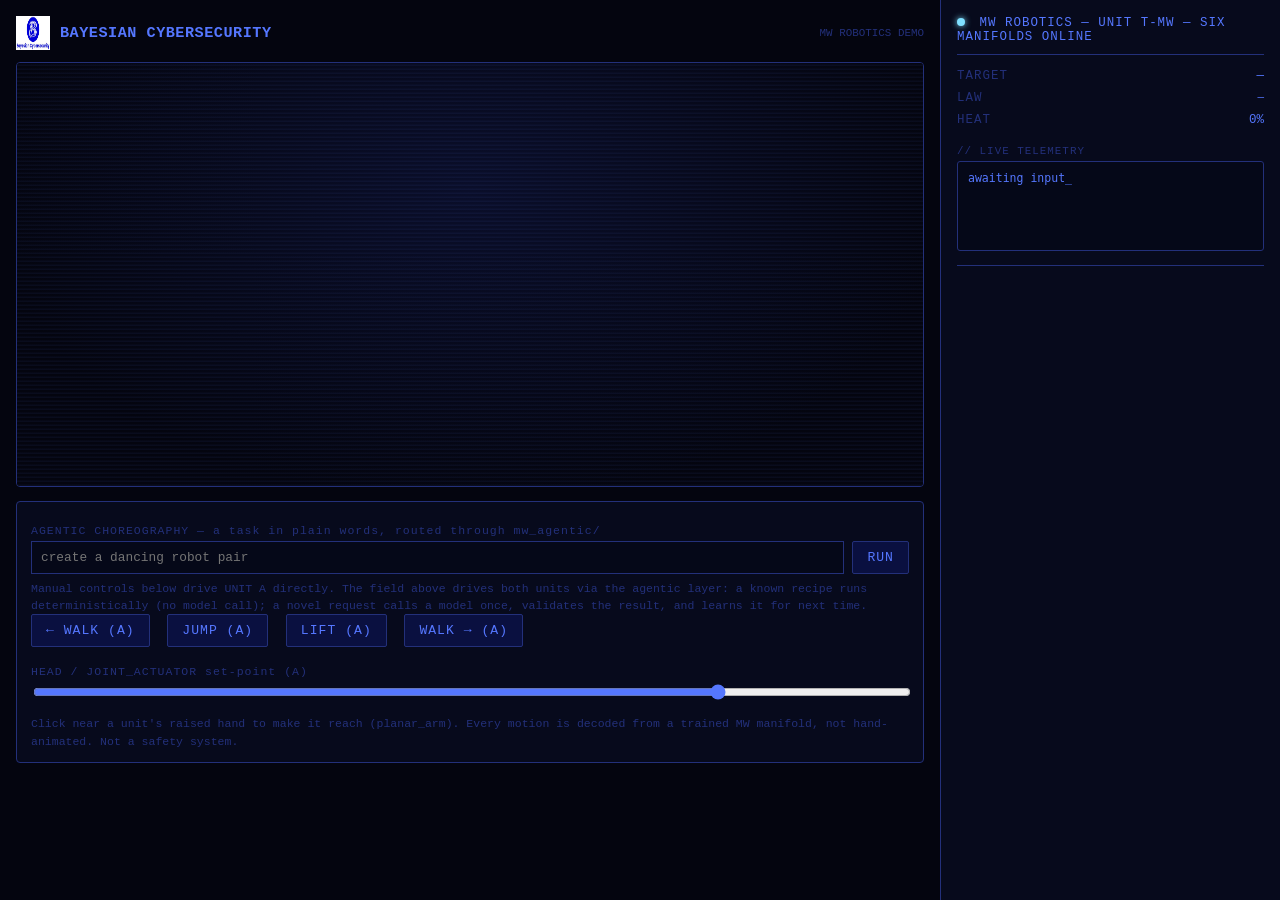
<file: full_flow_animation/static/index.html>
<!DOCTYPE html>
<html lang="en">
<head>
<meta charset="UTF-8">
<title>MW ROBOTICS :: UNIT T-MW</title>
<script src="https://d3js.org/d3.v7.min.js"></script>
<link rel="stylesheet" href="style.css">
</head>
<body>

<div id="layout">
  <div id="scene-col">
    <div id="brand-header">
      <img src="BAYESIANCYBER_LOGO.png" alt="Bayesian Cybersecurity">
      <span class="wordmark">BAYESIAN CYBERSECURITY</span>
      <span class="tagline">MW ROBOTICS DEMO</span>
    </div>
    <div id="scene-wrap">
      <svg id="scene" viewBox="0 0 900 420"></svg>
      <div id="scanlines"></div>
    </div>

    <div id="controls">
      <div class="ctl-row">
        <label>AGENTIC CHOREOGRAPHY — a task in plain words, routed through mw_agentic/</label>
        <div style="display:flex; gap:8px;">
          <input id="choreo-input" type="text" placeholder="create a dancing robot pair"
                style="flex:1; background:#050818; color:var(--brand-bright); border:1px solid var(--brand-dim); padding:7px 9px; font-family:inherit; font-size:0.8rem;">
          <button id="btn-choreograph" style="width:auto; margin:0;">RUN</button>
        </div>
      </div>
      <p class="hint" style="margin-top:6px;">Manual controls below drive UNIT A directly. The field
      above drives both units via the agentic layer: a known recipe runs deterministically (no model
      call); a novel request calls a model once, validates the result, and learns it for next time.</p>

      <button id="btn-walk-l">&larr; WALK (A)</button>
      <button id="btn-hop">JUMP (A)</button>
      <button id="btn-lift">LIFT (A)</button>
      <button id="btn-walk-r">WALK &rarr; (A)</button>
      <div class="ctl-row">
        <label>HEAD / JOINT_ACTUATOR set-point (A)</label>
        <input id="joint-slider" type="range" min="-1.4" max="1.4" step="0.05" value="0.8">
      </div>
      <p class="hint">Click near a unit's raised hand to make it reach (planar_arm). Every motion is
      decoded from a trained MW manifold, not hand-animated. Not a safety system.</p>
    </div>
  </div>

  <div id="hud">
    <div class="hud-head">
      <span class="dot"></span> MW ROBOTICS — UNIT T-MW — SIX MANIFOLDS ONLINE
    </div>
    <div class="hud-row"><span class="k">TARGET</span><span id="hud-domain" class="v">—</span></div>
    <div class="hud-row"><span class="k">LAW</span><span id="hud-eq" class="v small">—</span></div>
    <div class="hud-row"><span class="k">HEAT</span><span id="hud-heat" class="v">0%</span></div>
    <div id="hud-telemetry">
      <div class="t-label">// LIVE TELEMETRY</div>
      <pre id="telemetry-box">awaiting input_</pre>
    </div>
    <div id="hud-log"></div>
  </div>
</div>

<script src="app.js"></script>
</body>
</html>
</file>
<file: full_flow_animation/static/style.css>
/* Brand colours sampled directly from BAYESIANCYBER_LOGO.png:
   dominant circle blue = rgb(0,0,218) = #0000DA. Everything below derives
   from that (a brighter tint for legible text/glow on a dark background,
   a dim tint for secondary UI, white as the logo's own secondary colour). */
:root {
  --bg: #04050f;
  --panel: #070a1c;
  --brand: #0000da;         /* exact logo blue */
  --brand-bright: #5577ff;  /* lightened for contrast as glowing HUD text */
  --brand-dim: #23307a;     /* dim variant for borders / secondary labels */
  --accent: #7fe0ff;        /* bright cyan-blue highlight: eyes, reticle, status */
  --white: #ffffff;
}
* { box-sizing: border-box; }
body {
  margin: 0;
  background: var(--bg);
  color: var(--brand-bright);
  font-family: "Courier New", monospace;
}

#layout { display: flex; gap: 0; height: 100vh; }

/* ── left: the scene + controls ─────────────────────────────────────── */
#scene-col { flex: 1; display: flex; flex-direction: column; padding: 16px; min-width: 520px; }
#scene-wrap { position: relative; border: 1px solid var(--brand-dim); border-radius: 4px; overflow: hidden; }
svg#scene {
  width: 100%;
  display: block;
  background: radial-gradient(ellipse at 50% 30%, #0a0e2a 0%, #04050f 75%);
}
#scanlines {
  position: absolute; inset: 0; pointer-events: none;
  background: repeating-linear-gradient(0deg, rgba(85,119,255,0.06) 0px, rgba(85,119,255,0.06) 1px,
                                        transparent 2px, transparent 4px);
  mix-blend-mode: screen;
}

#brand-header {
  display: flex; align-items: center; gap: 10px; margin-bottom: 12px;
}
#brand-header img { height: 34px; width: 34px; }
#brand-header .wordmark { color: var(--brand-bright); font-weight: bold; font-size: 0.95rem; letter-spacing: 0.5px; }
#brand-header .tagline { color: var(--brand-dim); font-size: 0.68rem; margin-left: auto; }

#controls {
  margin-top: 14px; padding: 12px 14px;
  border: 1px solid var(--brand-dim); border-radius: 4px; background: var(--panel);
}
#controls button {
  background: #0a1040; color: var(--brand-bright); border: 1px solid var(--brand-dim);
  padding: 8px 14px; margin-right: 8px; margin-bottom: 8px; cursor: pointer;
  font-family: inherit; font-size: 0.82rem; letter-spacing: 1px; border-radius: 2px;
}
#controls button:hover { background: var(--brand); color: var(--white); border-color: var(--brand-bright); }
.ctl-row { margin: 10px 0 6px; }
.ctl-row label { display: block; font-size: 0.72rem; color: var(--brand-dim); margin-bottom: 4px; letter-spacing: 1px; }
input[type=range] { width: 100%; accent-color: var(--brand-bright); }
.hint { color: var(--brand-dim); font-size: 0.72rem; line-height: 1.5; margin: 10px 0 0; }

/* ── right: HUD ──────────────────────────────────────────────────────── */
#hud {
  width: 340px; background: var(--panel); border-left: 1px solid var(--brand-dim);
  padding: 16px; display: flex; flex-direction: column; overflow: hidden;
}
.hud-head {
  font-size: 0.78rem; letter-spacing: 1px; color: var(--brand-bright); margin-bottom: 14px;
  border-bottom: 1px solid var(--brand-dim); padding-bottom: 10px;
}
.dot {
  display: inline-block; width: 8px; height: 8px; border-radius: 50%;
  background: var(--accent); box-shadow: 0 0 6px var(--accent); margin-right: 6px;
  animation: blink 1.4s infinite;
}
@keyframes blink { 0%,100%{opacity:1} 50%{opacity:0.25} }

.hud-row { display: flex; justify-content: space-between; margin-bottom: 8px; font-size: 0.78rem; }
.hud-row .k { color: var(--brand-dim); letter-spacing: 1px; }
.hud-row .v { color: var(--brand-bright); text-align: right; max-width: 220px; }
.hud-row .v.small { font-size: 0.68rem; }

#hud-telemetry { margin-top: 10px; flex: 0 0 auto; }
.t-label { font-size: 0.68rem; color: var(--brand-dim); letter-spacing: 1px; margin-bottom: 4px; }
#telemetry-box {
  background: #050818; border: 1px solid var(--brand-dim); border-radius: 3px;
  padding: 8px 10px; font-size: 0.72rem; line-height: 1.5; color: var(--brand-bright);
  white-space: pre-wrap; min-height: 90px; margin: 0;
}

#hud-log {
  margin-top: 14px; flex: 1; overflow-y: auto; font-size: 0.7rem; line-height: 1.6;
  color: var(--brand-dim); border-top: 1px solid var(--brand-dim); padding-top: 10px;
}
#hud-log div.entry { color: var(--brand-bright); }
#hud-log div.entry::before { content: "> "; color: var(--brand-dim); }

/* ── humanoid figure ─────────────────────────────────────────────────── */
.figure-eye { fill: var(--accent); filter: drop-shadow(0 0 3px var(--accent)); }
.figure-body { stroke: var(--brand-bright); stroke-width: 4; fill: none; stroke-linecap: round; }
.figure-head { fill: #0a0e2e; stroke: var(--brand-bright); stroke-width: 2.5; }
.figure-arm { stroke: #8fa6ff; stroke-width: 5; fill: none; stroke-linecap: round; }
.figure-payload { fill: var(--accent); opacity: 0.85; }
.reach-zone { fill: #5577ff10; stroke: #5577ff30; stroke-dasharray: 3 4; }
.ground-line { stroke: var(--brand-dim); stroke-width: 1.5; }
.target-reticle { fill: none; stroke: var(--accent); stroke-width: 1.4; opacity: 0; }
</file>
